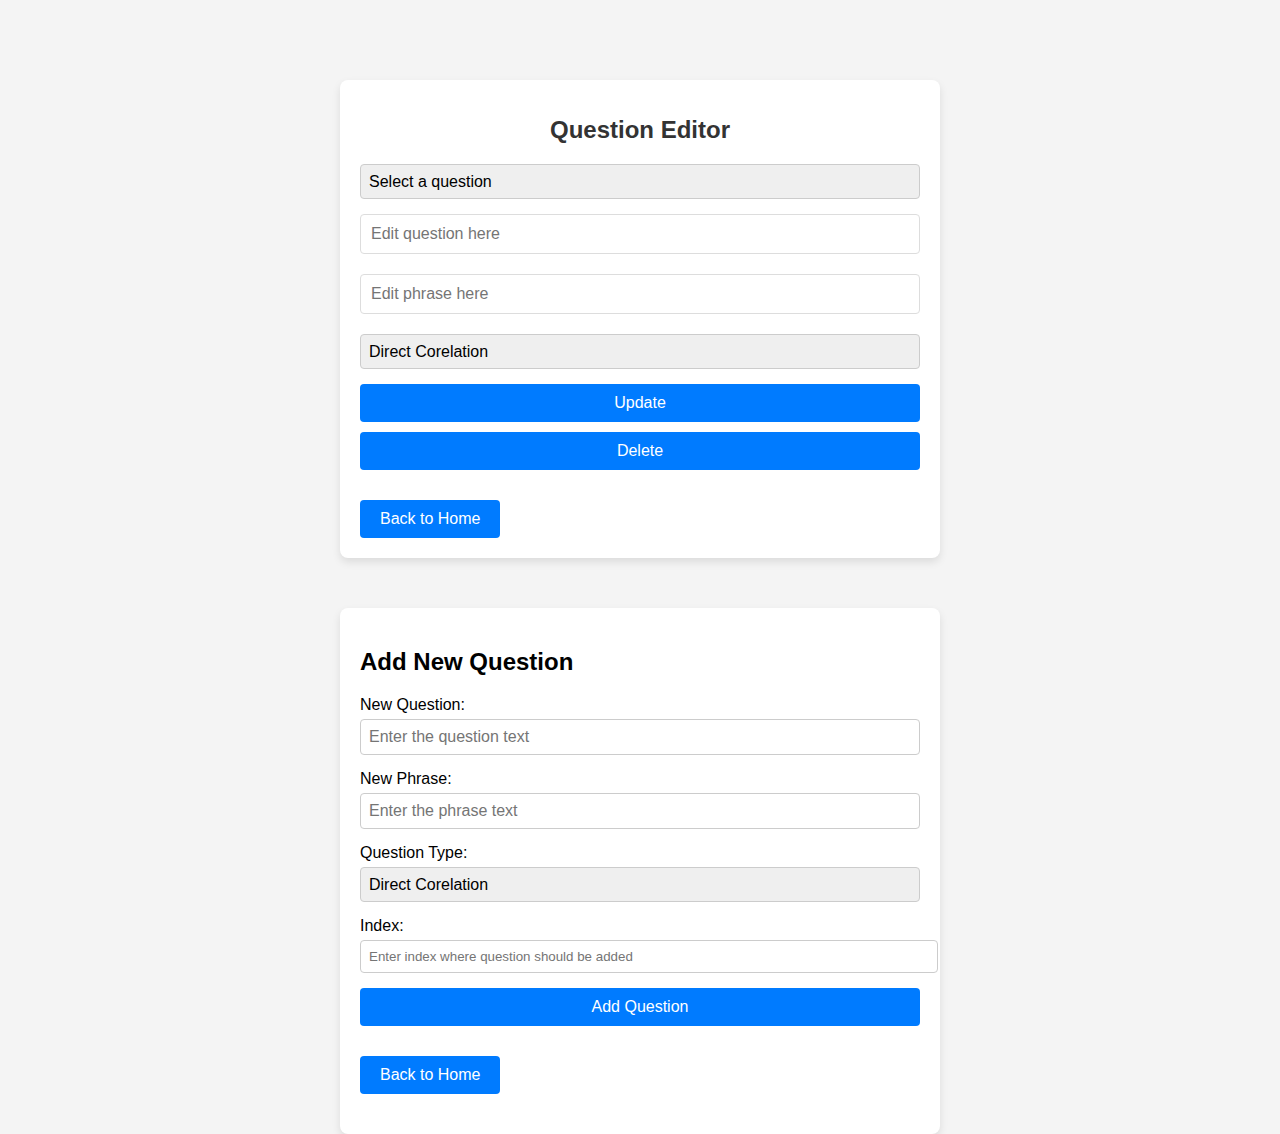
<file: edit.html>
<!DOCTYPE html>
<html lang="en">
  <head>
    <meta charset="UTF-8" />
    <meta name="viewport" content="width=device-width, initial-scale=1.0" />
    <title>Question Editor</title>
    <link rel="stylesheet" href="edit.css" />
  </head>
  <body>
    <div class="parent">
      <div class="container-edit-question">
        <h1>Question Editor</h1>
        <select id="questionDropdown">
          <option value="">Select a question</option>
        </select>
        <input
          type="text"
          id="questionInput"
          placeholder="Edit question here"
        />
        <input type="text" id="phraseInput" placeholder="Edit phrase here" />
        <!-- Added phrase input -->
        <select id="isPositiveInput">
          <!-- Added isPositive dropdown -->
          <option value="true">Direct Corelation</option>
          <option value="false">Inverse Corelation</option>
        </select>
        <button id="saveButton">Update</button>
        <button id="deleteButton">Delete</button>
        <!-- <button></button> -->
        <a href="https://assessmentform.vercel.app" class="back-button">Back to Home</a>
      </div>
      <!-- New Question Code -->
      <div class="container-add-question">
        <h2>Add New Question</h2>
        <form id="add-question-form">
          <label for="newQuestion">New Question:</label>
          <input
            type="text"
            id="newQuestion"
            name="newQuestion"
            required
            placeholder="Enter the question text"
          />

          <label for="newPhrase">New Phrase:</label>
          <input
            id="newPhrase"
            name="newPhrase"
            required
            type="text"
            placeholder="Enter the phrase text"
          />

          <label for="isPositive">Question Type:</label>
          <select id="isPositive" name="isPositive" required>
            <option value="true">Direct Corelation</option>
            <option value="false">Inverse Corelation</option>
          </select>

          <label for="index">Index:</label>
          <input
            type="number"
            id="index"
            name="index"
            required
            min="0"
            placeholder="Enter index where question should be added"
          />

          <button type="submit">Add Question</button>
          <a href="https://assessmentform.vercel.app" class="back-button">Back to Home</a>
        </form>
        <p id="responseMessage"></p>
      </div>
    </div>
    <script src="edit.js"></script>
  </body>
</html>
</file>
<file: edit.css>
body {
    font-family: Arial, sans-serif;
    background-color: #f4f4f4;
    margin: 0;
    padding: 0;
    display: flex;
    justify-content: center;
    align-items: center;
}

.parent {
    display: flex;
    flex-direction: column;
    align-items: center;
    justify-content: center;
    padding-top: 80px;
}

.container-edit-question {
    background-color: #fff;
    padding: 20px;
    border-radius: 8px;
    box-shadow: 0 4px 8px rgba(0, 0, 0, 0.1);
    width: 100%;
    max-width: 600px;
    box-sizing: border-box;
}

h1 {
    font-size: 24px;
    margin-bottom: 20px;
    color: #333;
    text-align: center;
}

select,
input[type="text"] {
    width: 100%;
    padding: 10px;
    margin-bottom: 15px;
    border: 1px solid #ddd;
    border-radius: 4px;
    box-sizing: border-box;
    font-size: 16px;
}

input[type="text"] {
    margin-bottom: 20px;
}

button {
    width: 100%;
    padding: 10px;
    background-color: #007BFF;
    color: #fff;
    border: none;
    border-radius: 4px;
    font-size: 16px;
    cursor: pointer;
    transition: background-color 0.3s ease;
    margin-bottom: 10px;
    /* Add margin between buttons */
}

button:hover {
    background-color: #0056b3;
}

button:active {
    background-color: #00408d;
}

.container select:focus,
.container input[type="text"]:focus,
.container button:focus {
    outline: none;
}

button:hover {
    background-color: #45a049;
}

.back-button {
    display: inline-block;
    margin-top: 20px;
    padding: 10px 20px;
    background-color: #007bff;
    color: white;
    text-decoration: none;
    border-radius: 4px;
    transition: background-color 0.3s ease;
}

.back-button:hover {
    background-color: #0056b3;
}

/* Add overflow hidden and truncate long select text */
select {
    width: 100%;
    padding: 10px;
    margin-bottom: 15px;
    border: 1px solid #ddd;
    border-radius: 4px;
    box-sizing: border-box;
    font-size: 16px;
    appearance: none;
    overflow: hidden;
    white-space: nowrap;
    /* Force single line text */
    text-overflow: ellipsis;
    /* Show ellipsis if text is too long */
}

/* Option elements can't directly apply ellipsis but ensure single line display */
option {
    white-space: nowrap;
    overflow: hidden;
    text-overflow: ellipsis;
    max-width: 100%;
    /* Prevent text from overflowing container */
}

.container-add-question {
    background-color: #fff;
    padding: 20px;
    border-radius: 8px;
    box-shadow: 0 4px 8px rgba(0, 0, 0, 0.1);
    width: 100%;
    max-width: 600px;
    box-sizing: border-box;
    margin-top: 50px;
}

.container-add-question label {
    display: block;
    margin-bottom: 5px;
}

.container-add-question input[type="text"],
input[type="number"],
textarea,
select {
    width: 100%;
    padding: 8px;
    margin-bottom: 15px;
    border: 1px solid #ccc;
    border-radius: 4px;
}

#responseMessage {
    text-align: center;
    margin-top: 20px;
    font-weight: bold;
}
</file>
